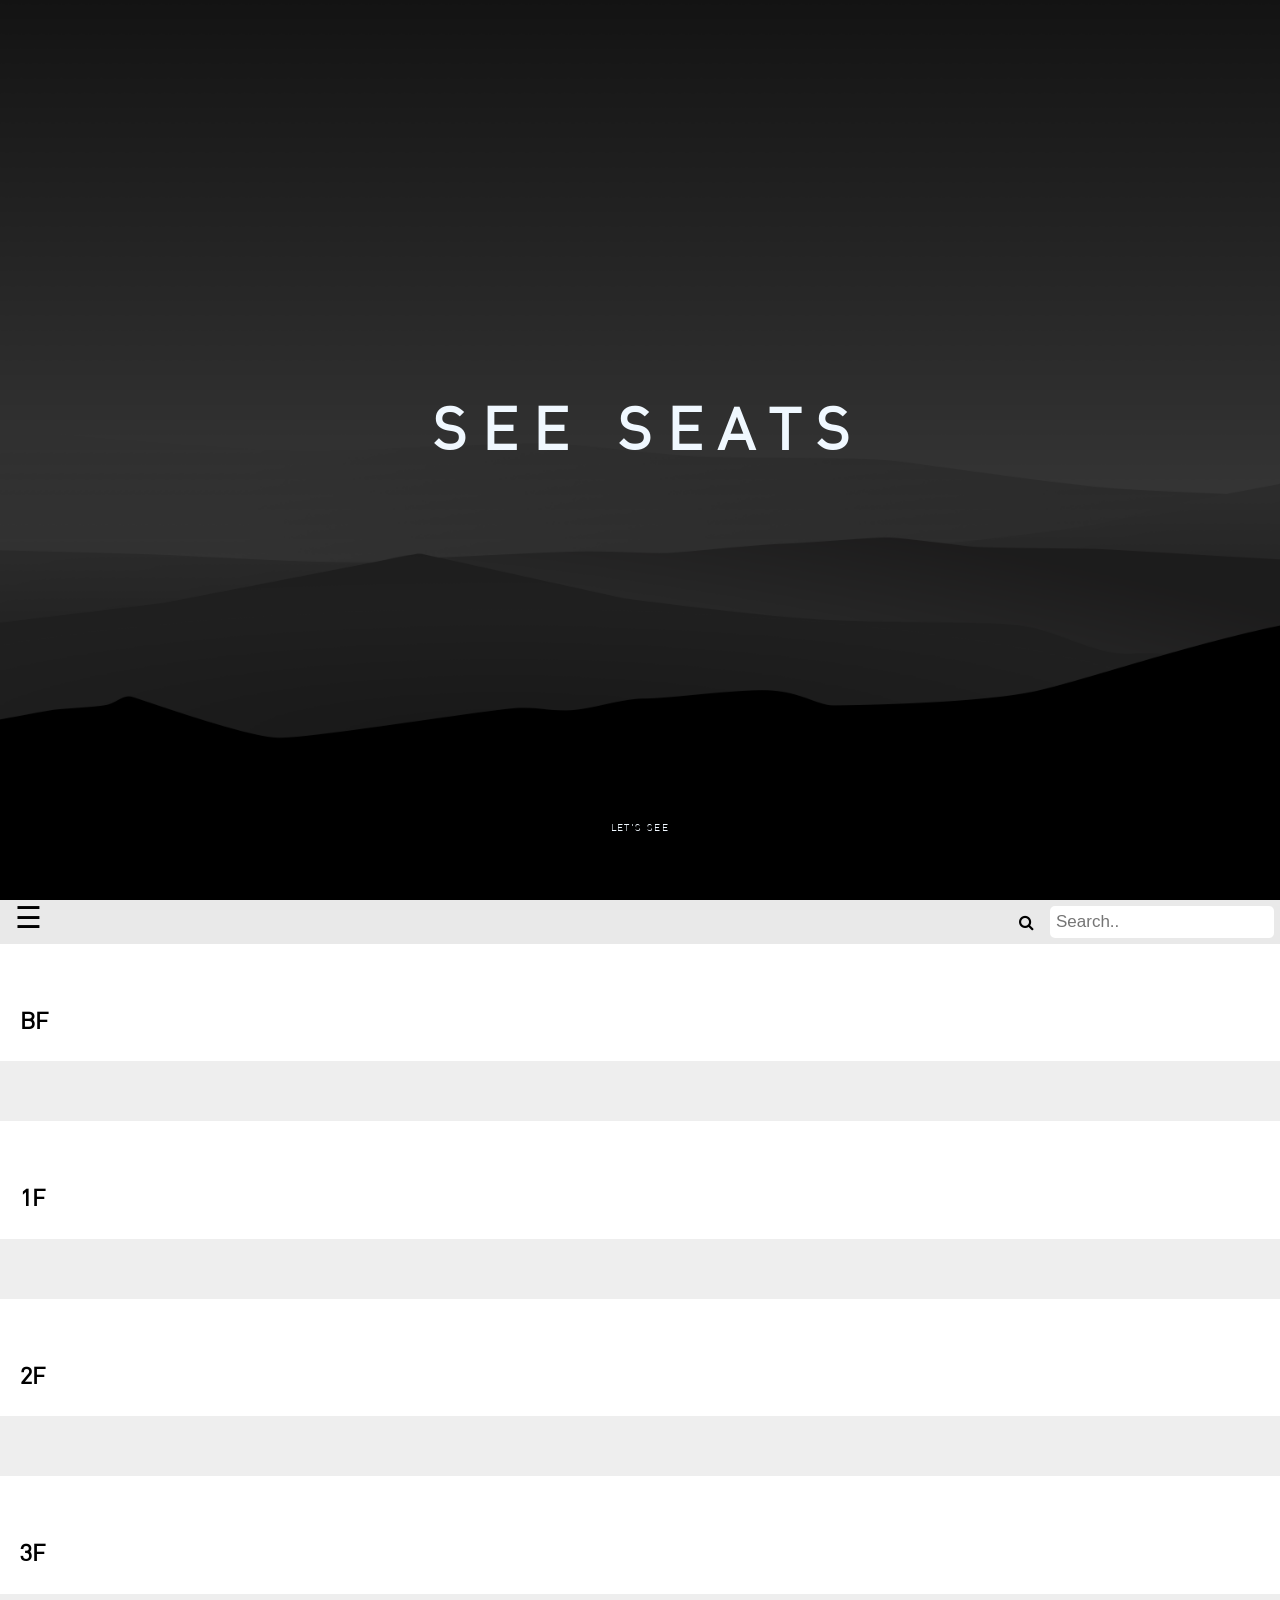
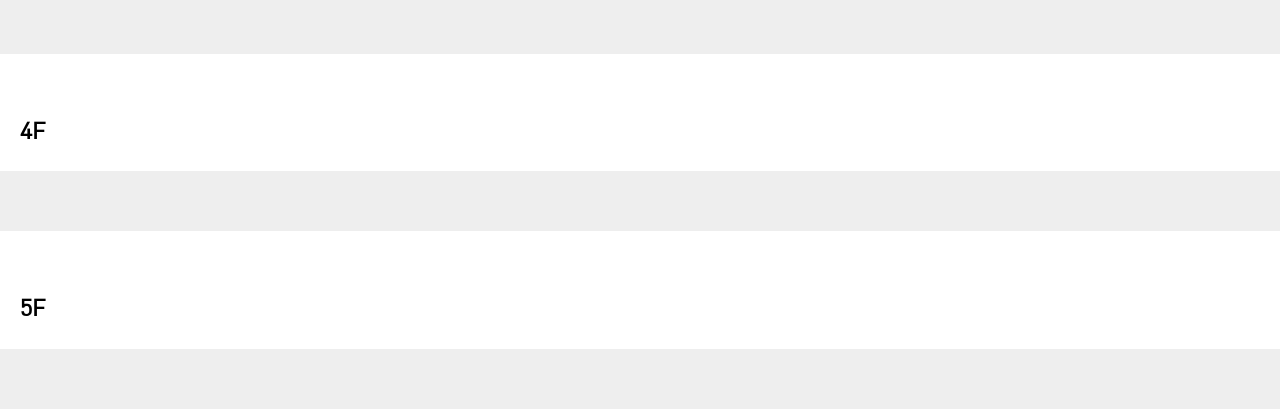
<file: index.html>
<!doctype html>
<html>

<head>
    <meta charset="utf-8">
    <title>See seats of restaurants</title>
    <meta name="viewport" content="width=device-width, initial-scale=1">
    <link rel="stylesheet" href="https://cdnjs.cloudflare.com/ajax/libs/font-awesome/4.7.0/css/font-awesome.min.css">
    <link rel="stylesheet" href="index.css" />
</head>

<body id=0>
    <div class="bg">
        <section id="banner">
            <div class="inner">
                <h2>S E E &nbsp; S E A T S</h2>
                <div class="buttons">
                    <div class="container">
                        <a href="#section2" class="btn effect04" data-sm-link-text="CLICK"><span>LET'S SEE</span></a>
                    </div>
                </div>
            </div>
        </section>
    </div>

    <div id="section2" class="sec2">
        <div id="navbar" class="topnav">
            <span style="font-size:30px; cursor:pointer; padding-left: 15px;" onclick="openNav()">&#9776;</span>
            <input type="text" placeholder="Search.." id="s_name"><i class="fa fa-search" style="float:right;" onclick="search()"></i>
        </div>

        <div id="mySidenav" class="sidenav">
            <a href="javascript:void(0)" class="closebtn" onclick="closeNav()">&times;</a>
            <h1 class="type">Category</h1>
            <a onclick="selectnewCateg('jpn')">japanese</a>
            <a onclick="selectnewCateg('ita')">italian</a>
            <a onclick="selectnewCateg('kor')">korean</a>
            <a onclick="selectnewCateg('fas')">fast food</a>
            <a onclick="selectnewCateg('tha')">thai</a>
            <a onclick="selectnewCateg('chi')">chinese</a>
            <a onclick="selectnewCateg('oth')">others</a>
            <a onclick="selectnewCateg('all')">all</a>
        </div>

        <h1 class="floor" id=Fb_text>BF</h1>
        <div class="floor" id="F_b">
           
        </div>

        <h1 class="floor" id=F1_text>1F</h1>
        <div class="floor" id="F_1">
           
        </div>

        <h1 class="floor" id=F2_text>2F</h1>
        <div class="floor" id="F_2">
           
        </div>

        <h1 class="floor" id=F3_text>3F</h1>
        <div class="floor" id="F_3">
            
        </div>

        <h1 class="floor"  id=F4_text>4F</h1>
        <div class="floor" id="F_4">
            
        </div>

        <h1 class="floor"  id=F5_text>5F</h1>
        <div class="floor" id="F_5">
           
        </div>
    </div>

    <script>
        window.onscroll = function () { myFunction() };

        // Get the navbar
        var navbar = document.getElementById("navbar");

        // Get the offset position of the navbar
        var sticky = navbar.offsetTop;

        // Add the sticky class to the navbar when you reach its scroll position. Remove "sticky" when you leave the scroll position
        function myFunction() {
            if (window.pageYOffset >= sticky) {
                navbar.classList.add("sticky")
            }
            else {
                navbar.classList.remove("sticky");
            }
        }

        /* Set the width of the side navigation to 250px and the left margin of the page content to 250px and add a black background color to body */
        function openNav() {
            document.getElementById("mySidenav").style.width = "230px";
        }

        /* Set the width of the side navigation to 0 and the left margin of the page content to 0, and the background color of body to white */
        function closeNav() {
            document.getElementById("mySidenav").style.width = "0";
        }

    </script>

    <script src="manager.js"></script>
</body>

</html>
</file>
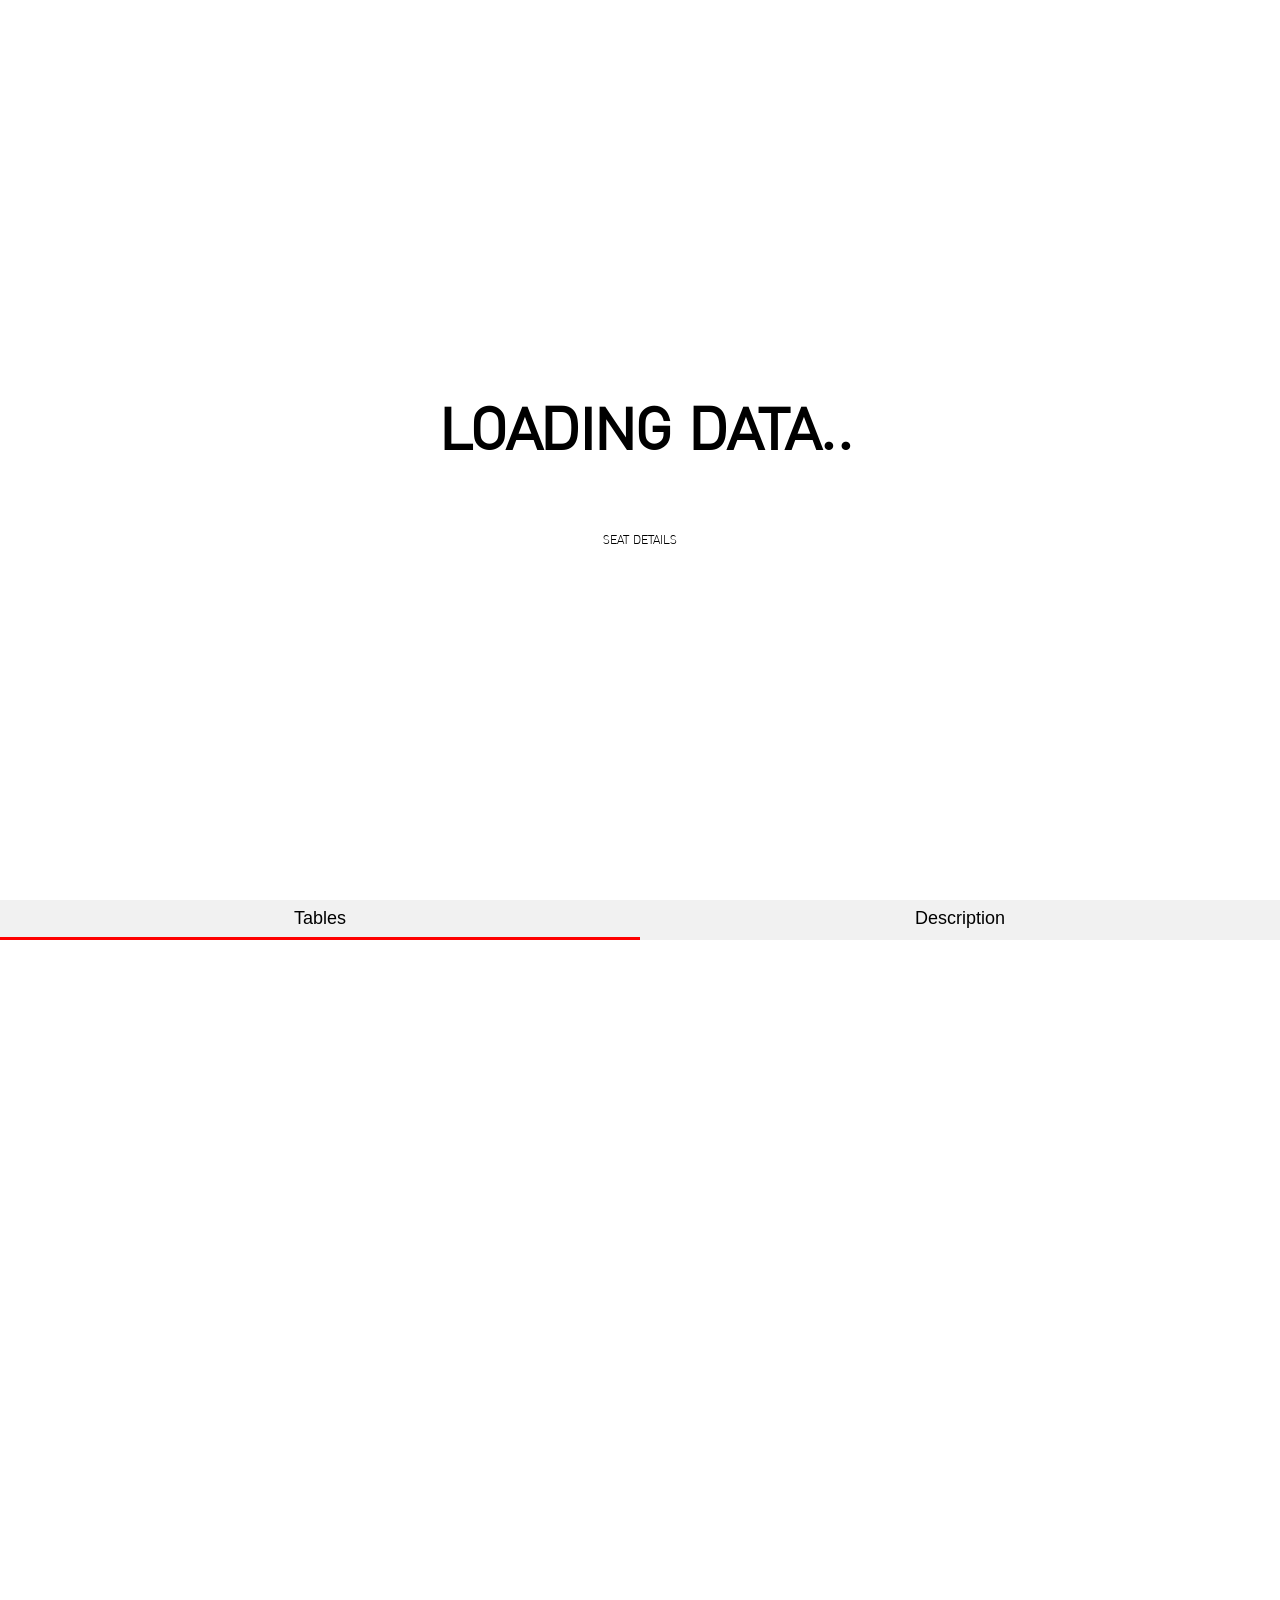
<file: restaurant.html>
<!doctype html>
<html>

<head>
    <meta charset="utf-8">
    <title>restaurant</title>
    <meta name="viewport" content="width=device-width, initial-scale=1">
    <link rel="stylesheet" href="index.css" />
</head>

<body id=1>
    <div class="header">
        <h2 class="head" id="rest_name">LOADING DATA..</h2>
        <a href="#section2">SEAT DETAILS</a>
    </div>

    <div id="section2" class="sec2">
        <div class="topnav-rest">
            <button class="tablinks active" onclick="info(event, 'Table')">Tables</button>
            <button class="tablinks" onclick="info(event, 'Description')">Description</button>
        </div>

        <div id="Description" class="tabcontent">
            <h3 class="head" id="description">LOADING DESCRIPTION DATA..</h3>
            <h3 class="head" id="price_range">LOADING PRICE RANGE DATA..</h3>
            <h3 class="head" id="floor">LOADING FLOOR DATA..</h3>
            <h3 class="head" id="category">LOADING CATEGORY DATA..</h3>
        </div>

        <div id="Table" class="tabcontent">
        </div>

    </div>
</body>
<script>
    window.onload = function() {
        start()
    };

    function start() {
        document.getElementById("Table").style.display = "block";
      //  evt.currentTarget.className += " active";
    }

    function info(evt, cityName) {
        var i, tabcontent, tablinks;
        tabcontent = document.getElementsByClassName("tabcontent");
        for (i = 0; i < tabcontent.length; i++) {
            tabcontent[i].style.display = "none";
        }
        tablinks = document.getElementsByClassName("tablinks");
        for (i = 0; i < tablinks.length; i++) {
            tablinks[i].className = tablinks[i].className.replace(" active", "");
        }
        document.getElementById(cityName).style.display = "block";
        evt.currentTarget.className += " active";
    }
</script>
<script src="manager.js"></script>

</html>
</file>
<file: index.css>
@charset "utf-8";

/* CSS Document */

@font-face {
    font-family: Ozonex;
    src: url("DB Ozone X Li.ttf");
}

body,
html {
    height: 100%;
    margin: 0;
    font-family: Ozonex;
    scroll-behavior: smooth;
}

.type {
    color: #FFF;
    margin-top: 0;
}

.bg {
    background-image: url("assets/banner.png");
    height: 100%;
    background-position: center;
    background-repeat: no-repeat;
    background-size: cover;
}


/* banner */

#banner {
    vertical-align: middle;
    text-align: center;
    color: aliceblue;
}

.inner h2 {
    font-size: 80px;
    margin: 0;
    position: absolute;
    top: 48%;
    left: 50%;
    -ms-transform: translate(-50%, -50%);
    transform: translate(-50%, -50%);
}

.inner a {
    margin: 0;
    position: absolute;
    top: 92%;
    left: 50%;
    -ms-transform: translate(-50%, -50%);
    transform: translate(-50%, -50%);
}

.inner a:link {
    color: aliceblue;
    text-decoration: none;
}

.inner a:visited {
    color: aliceblue;
    text-decoration: none;
}


/*new card*/

.card a:link {
    color: white;
    font-size: 18px;
    text-decoration: none;
}

.card a:visited {
    color: white;
    font-size: 18px;
    text-decoration: none;
}

.card {
    display: inline-block;
    margin-left: 3.3%;
	margin-right: 3.3%;
    box-shadow: 0 4px 8px 0 rgba(0, 0, 0, 0.2);
    max-width: 300px;
    text-align: center;
}

.title {
    color: grey;
    font-size: 18px;
}

button {
    border: none;
    outline: 0;
    display: inline-block;
    padding: 8px;
    color: white;
    background-color: mediumseagreen;
    text-align: center;
    cursor: pointer;
    width: 100%;
    font-size: 18px;
}

a {
    text-decoration: none;
    font-size: 22px;
    color: black;
}

button:hover,
a:hover {
    opacity: 0.7;
}

.logo {
    width: 300px;
    height: 300px;
}

.sec2 {
    height: 980px;
    margin: 0;
    font-family: Ozonex;
}


/* button */

.btn {
    letter-spacing: 0.1em;
    cursor: pointer;
    font-size: 14px;
    font-weight: 400;
    line-height: 45px;
    max-width: 160px;
    position: relative;
    text-decoration: none;
    text-transform: uppercase;
    width: 100%;
}

.btn:hover {
    text-decoration: none;
}


/*btn_background*/

.effect04 {
    --uismLinkDisplay: var(--smLinkDisplay, inline-flex);
    display: var(--uismLinkDisplay);
    color: #000;
    position: relative;
    transition-duration: 0.4s;
    overflow: hidden;
}

.effect04::before,
.effect04 span {
    margin: 0 auto;
    transition-timing-function: cubic-bezier(0.86, 0, 0.07, 1);
    transition-duration: 0.4s;
}

.effect04:hover span {
    -webkit-transform: translateY(-400%) scale(-0.1, 20);
    transform: translateY(-400%) scale(-0.1, 20);
}

.effect04::before {
    content: attr(data-sm-link-text);
    color: #FFF;
    position: absolute;
    left: 0;
    right: 0;
    margin: auto;
    -webkit-transform: translateY(500%) scale(-0.1, 20);
    transform: translateY(500%) scale(-0.1, 20);
}

.effect04:hover::before {
    letter-spacing: 0.05em;
    -webkit-transform: translateY(0) scale(1, 1);
    transform: translateY(0) scale(1, 1);
}


/*HEADER*/

.header {
    height: 100%;
    background-position: center;
    background-repeat: no-repeat;
    background-size: cover;
}

.header h2 {
    color: black;
    font-size: 80px;
    margin: 0;
    position: absolute;
    top: 48%;
    left: 50.5%;
    -ms-transform: translate(-50%, -50%);
    transform: translate(-50%, -50%);
}

.header h3 {
    color: black;
    /* font-size: 80px; */
    /* margin: 0; */
    position: block;
}

.header a {
    color: black;
    font-size: 17px;
    margin: 0;
    position: absolute;
    top: 60%;
    left: 50%;
    -ms-transform: translate(-50%, -50%);
    transform: translate(-50%, -50%);
}

.header a:link {
    color: black;
    text-decoration: none;
}

.header a:visited {
    color: black;
    text-decoration: none;
}

.header a:hover {
    color: white;
    background: black;
    text-decoration: none;
    transition: 0.4s;
}

.topnav {
    overflow: hidden;
    background-color: #e9e9e9;
}


/* Style the links inside the navigation bar */

.topnav a {
    float: left;
    display: block;
    color: black;
    text-align: center;
    padding: 14px 16px;
    text-decoration: none;
    font-size: 17px;
}


/* Change the color of links on hover */

.topnav a:hover {
    background-color: #ddd;
    color: black;
}


/* Style the search box inside the navigation bar */

.topnav input[type=text] {
    float: right;
    padding: 6px;
    border: none;
    margin-top: 6px;
    font-size: 17px;
    margin-right: 6px;
}

input {
    border-radius: 5px;
}

.sidenav {
    height: 100%;
    width: 0;
    position: fixed;
    z-index: 1;
    top: 0;
    left: 0;
    background-color: #111;
    overflow-x: hidden;
    transition: 0.5s;
    padding-top: 60px;
    text-align: center;
}

.sidenav a {
    padding: 8px 8px 8px 8px;
    text-decoration: none;
    font-size: 25px;
    color: #818181;
    display: block;
    transition: 0.3s;
}

.sidenav a:hover {
    color: #f1f1f1;
    border-bottom: #FFF;
}

.sidenav .closebtn {
    position: absolute;
    top: 0;
    right: 25px;
    font-size: 36px;
    margin-left: 50px;
}

div.floor {
    overflow: auto;
    white-space: nowrap;
    padding: 30px 30px 30px 30px;
    background: rgba(196, 196, 196, 0.29);
}

h1.floor {
    margin-top: 60px;
    margin-left: 20px;
    font-weight: bold;
}

/*RESPONSIVE*/
@media screen and (max-height: 450px) {
    .sidenav {
        padding-top: 15px;
    }
    .sidenav a {
        font-size: 18px;
    }
}


/* When the screen is less than 600px wide, stack the links and the search field vertically instead of horizontally */

@media screen and (max-width: 600px) {
    .topnav a,
    .topnav input[type=text] {
        float: none;
        display: block;
        text-align: left;
        width: 100%;
        margin: 0;
        padding: 14px;
    }
    .topnav input[type=text] {
        border: 1px solid #ccc;
    }
	
	.logo {
    	width: 200px;
    	height: 200px;
	}
}

.sticky {
    position: fixed;
    top: 0;
    width: 100%;
}

i {
    display: block;
    padding: 14px 16px;
    text-align: center;
}


/* Style the links inside the navigation bar */

.topnav-rest {
    display: flex;
    flex-direction: row;
    margin-bottom: 30px;
}

button.tablinks {
    background-color: #f1f1f1;
    color: black;
    border-bottom: 3px solid transparent;
}

button.tablinks:hover {
    border-bottom: 3px solid red;
}

button.tablinks.active {
    border-bottom: 3px solid red;
}

.tabcontent {
    padding: 0px 12px;
    height: 300px;
    display: none;
    text-align: center;
}

.clearfix::after {
    content: "";
    clear: both;
    display: table;
}

@media screen and (max-width:1200px) {
    .sec2 {
        height: 900px;
        margin: 0;
        font-family: Ozonex;
    }
    .flip-card {
        display: inline-block;
        padding-top: 100px;
        padding-left: 6.67%;
        background-color: transparent;
        width: 40%;
        height: 300px;
        perspective: 1000px;
    }
	
	.logo {
    	width: 200px;
    	height: 200px;
	}
}

@media screen and (max-width:850px){
	.inner h2{
		font-size: 60px;
	}
	
	.header h2{
		font-size: 70px;
	}
	
	.logo {
    	width: 200px;
    	height: 200px;
	}
}

@media screen and (max-width:750px) {
    .sec2 {
        height: 1450px;
        margin: 0;
        font-family: Ozonex;
    }
    .flip-card {
        display: inline-block;
        padding-top: 50px;
        padding-left: 10%;
        background-color: transparent;
        width: 80%;
        height: 300px;
        perspective: 1000px;
    }
	
	.header h2{
		font-size: 60px;
	}
	
	.logo {
    	width: 200px;
    	height: 200px;
	}
}

@media screen and (max-width:620px) {
	.inner h2{
		font-size: 50px;
	}
	
	.header h2{
		font-size: 50px;
	}
	.logo {
    	width: 200px;
    	height: 200px;
	}
}

@media screen and (max-width:500px) {
    .inner h2 {
        font-size: 45px;
    }
	
	.header h2{
		font-size: 45px;
	}
	.logo {
    	width: 200px;
    	height: 200px;
	}
}

@media screen and (max-width:460px) {
    .inner h2 {
        font-size: 35px;
    }
	
	.header h2{
		font-size: 35px;
	}
	.logo {
    	width: 200px;
    	height: 200px;
	}
}

@media screen and (max-width:370px) {
    .inner h2 {
        font-size: 30px;
    }
	.logo {
    	width: 200px;
    	height: 200px;
	}
}
</file>
